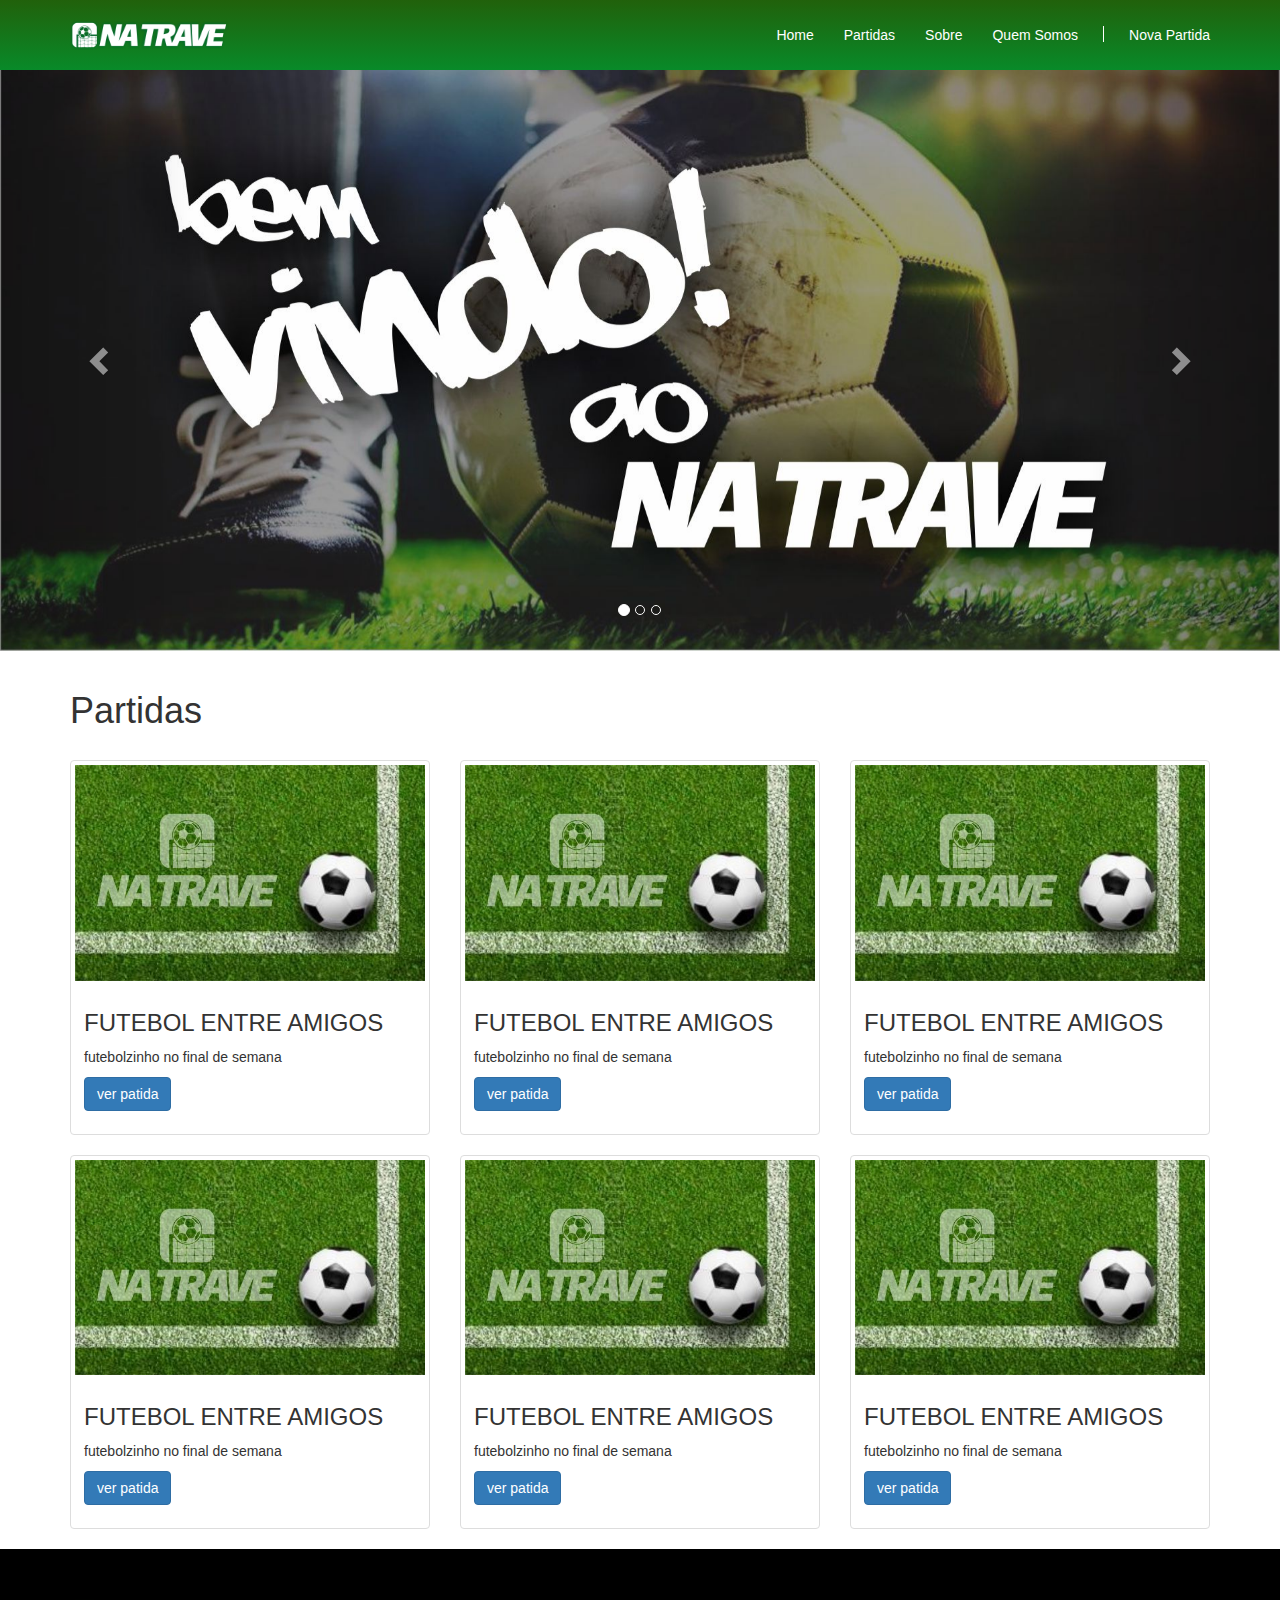
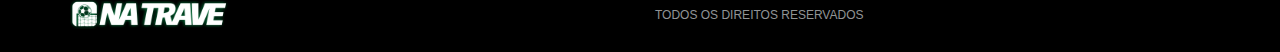
<file: Projetos/Julio/naTrave1/index.html>
<!DOCTYPE html>
<html lang="pt-br">
  <head>
    <meta charset="utf-8">
    <meta http-equiv="X-UA-Compatible" content="IE=edge">
    <meta name="viewport" content="width=device-width, initial-scale=1">

    <title>Na Trave - Home</title>
    <link rel="icon" href="img/icon.png">
   

    <!-- Bootstrap -->
    <link href="bootstrap/css/bootstrap.min.css" rel="stylesheet">
    <link href="estilo.css" rel="stylesheet">

    <!-- HTML5 shim and Respond.js for IE8 support of HTML5 elements and media queries -->
    <!-- WARNING: Respond.js doesn't work if you view the page via file:// -->
    <!--[if lt IE 9]>
      <script src="https://oss.maxcdn.com/html5shiv/3.7.2/html5shiv.min.js"></script>
      <script src="https://oss.maxcdn.com/respond/1.4.2/respond.min.js"></script>
    <![endif]-->
  </head>

  <body>


    <nav class="navbar navbar-fixed-top navbar-inverse navbar-transparente">
      <div class="container">

        <!-- header -->
        <div class="navbar-header" >

          <!--botao toggle-->
          <button type="button" class="navbar-toggle collapsed"
                  data-toggle="collapse" data-target="#barra-navegacao">
            <span class="icon-bar"></span>
            <span class="icon-bar"></span>
            <span class="icon-bar"></span>
          </button>



          <a href="index.html" class="navbar-brand">
            
            <span class="img-logo">Na Trave</span>
          </a>
          
        </div>

        <!-- Navbar -->

        <div class="collapse navbar-collapse" id="barra-navegacao">
          <ul class="nav navbar-nav navbar-right">
            <li><a href="index.html">Home</a></li>
            <li><a href="#partida">Partidas</a></li>
            <li><a href="construcao.html">Sobre</a></li>
            <li><a href="construcao.html">Quem Somos</a></li>
            <li class="divisor" role="separator"></li>
            <li><a href="NovaPartida.html">Nova Partida</a></li>
           
          </ul>
        </div>


      </div> <!-- /container -->


</nav> <!-- /nav -->

<!-- =================== carrossel ==================== -->

<div  id="myCarousel" class="carousel slide" data-ride="carousel">
  <!-- Indicators -->
  <ol class="carousel-indicators">
    <li data-target="#myCarousel" data-slide-to="0" class="active"></li>
    <li data-target="#myCarousel" data-slide-to="1"></li>
    <li data-target="#myCarousel" data-slide-to="2"></li>
  </ol>

  <!-- Wrapper for slides -->
  <div class="carousel-inner">
    <div class="item active">
      <img src="img/img1.jpg" >
    </div>

    <div class="item">
      <img src="img/img2.jpg" >
    </div>

    <div class="item">
      <img src="img/img3.jpg" >
    </div>
  </div>

  <!-- Left and right controls -->
  <a class="left carousel-control" href="#myCarousel" data-slide="prev">
    <span class="glyphicon glyphicon-chevron-left"></span>
    <span class="sr-only">Previous</span>
  </a>
  <a class="right carousel-control" href="#myCarousel" data-slide="next">
    <span class="glyphicon glyphicon-chevron-right"></span>
    <span class="sr-only">Next</span>
  </a>
</div>

<!-- =================== /carrossel ==================== -->

<!-- =================== album de partidas  ==================== -->
<div id="partida" class="container">

  <br>
  <h1>Partidas</h1>
  <br>
  
  <div class="row">
  <div class="col-sm-6 col-md-4">
    <div class="thumbnail">
      <img src="img/thumb.jpg" alt="...">
      <div class="caption">
        <h3>FUTEBOL ENTRE AMIGOS</h3>
        <p>futebolzinho no final de semana</p>
        <p><a href="#" class="btn btn-primary" role="button"> ver patida </a></p>
      </div>
    </div>
  </div>
   <div class="col-sm-6 col-md-4">
    <div class="thumbnail">
      <img src="img/thumb.jpg" alt="...">
      <div class="caption">
        <h3>FUTEBOL ENTRE AMIGOS</h3>
        <p>futebolzinho no final de semana</p>
        <p><a href="#" class="btn btn-primary" role="button"> ver patida </a></p>
      </div>
    </div>
  </div>
   <div class="col-sm-6 col-md-4">
    <div class="thumbnail">
      <img src="img/thumb.jpg" alt="...">
      <div class="caption">
        <h3>FUTEBOL ENTRE AMIGOS</h3>
        <p>futebolzinho no final de semana</p>
        <p><a href="#" class="btn btn-primary" role="button"> ver patida </a></p>
      </div>
    </div>
  </div>
   <div class="col-sm-6 col-md-4">
    <div class="thumbnail">
      <img src="img/thumb.jpg" alt="...">
      <div class="caption">
        <h3>FUTEBOL ENTRE AMIGOS</h3>
        <p>futebolzinho no final de semana</p>
        <p><a href="#" class="btn btn-primary" role="button"> ver patida </a></p>
      </div>
    </div>
  </div>
   <div class="col-sm-6 col-md-4">
    <div class="thumbnail">
      <img src="img/thumb.jpg" alt="...">
      <div class="caption">
        <h3>FUTEBOL ENTRE AMIGOS</h3>
        <p>futebolzinho no final de semana</p>
        <p><a href="#" class="btn btn-primary" role="button"> ver patida </a></p>
      </div>
    </div>
  </div>
   <div class="col-sm-6 col-md-4">
    <div class="thumbnail">
      <img src="img/thumb.jpg" alt="...">
      <div class="caption">
        <h3>FUTEBOL ENTRE AMIGOS</h3>
        <p>futebolzinho no final de semana</p>
        <p><a href="#" class="btn btn-primary" role="button"> ver patida </a></p>
      </div>
    </div>
  </div>
  


</div><!-- /row -->
</div> <!-- /container -->

<!-- =================== /album de partidas  ==================== -->



<!-- =================== footer  ==================== -->

<footer id="rodape">
      <div class="container">
        <div class="row">
          
          <div class="col-md-6">
            <span class="img-logo">Na trave</span>
          </div>         

          <div class="col-md-6">
            <h4>Todos os direitos reservados</h4>           
          </div>



        </div><!-- /row -->
      </div>
    </footer>



<!-- =================== /footer  ==================== -->


<!-- =================== scripts ==================== -->

    <!-- jQuery (necessary for Bootstrap's JavaScript plugins) -->
    <script src="https://ajax.googleapis.com/ajax/libs/jquery/1.11.3/jquery.min.js"></script>

    <!-- Include all compiled plugins (below), or include individual files as needed -->
    <script src="bootstrap/js/bootstrap.min.js"></script>
  </body>
</html>
</file>
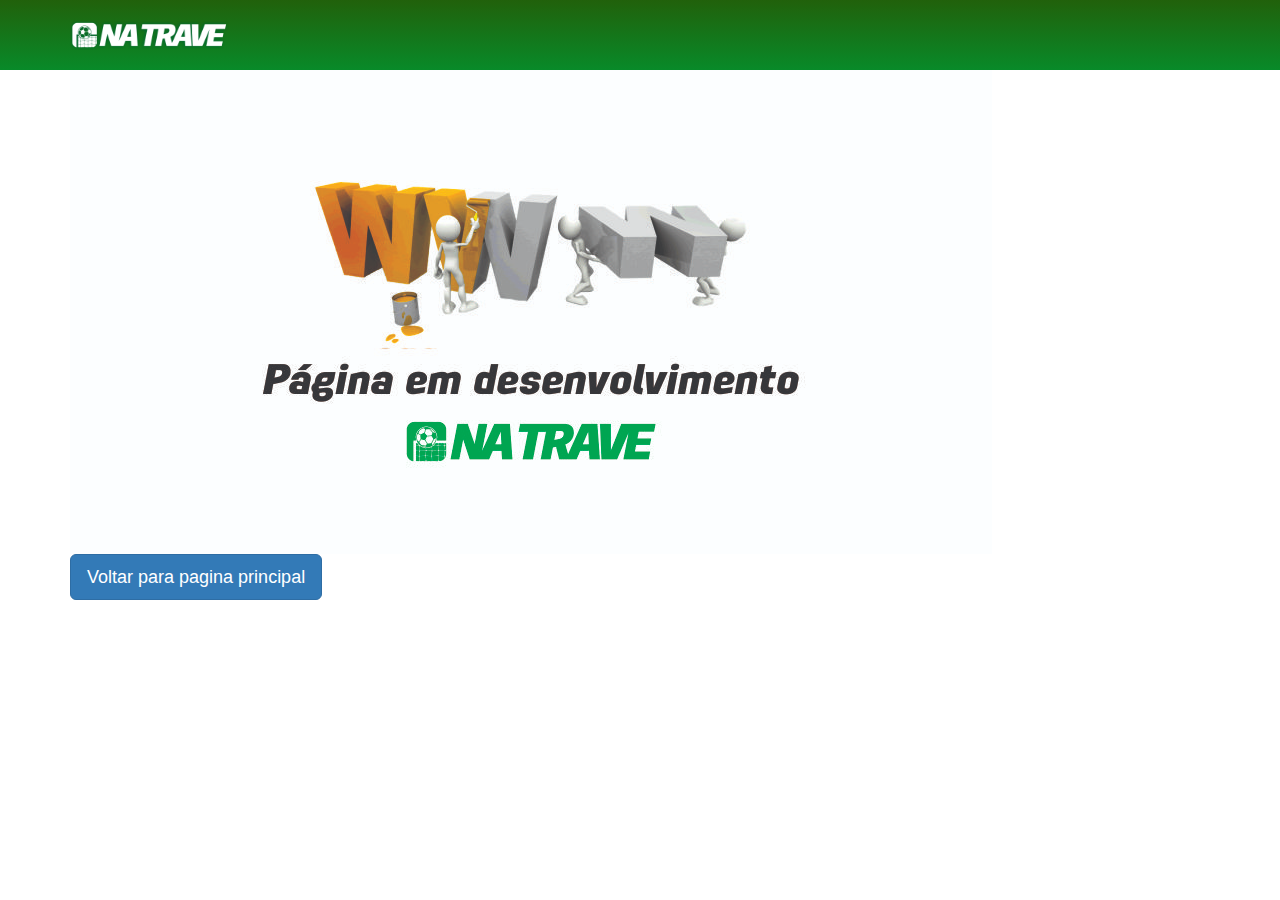
<file: Projetos/Julio/naTrave1/construcao.html>
<!DOCTYPE html>
<html lang="pt-br">
  <head>
    <meta charset="utf-8">
    <meta http-equiv="X-UA-Compatible" content="IE=edge">
    <meta name="viewport" content="width=device-width, initial-scale=1">

    <title>pagina em construçao</title>
    <link rel="icon" href="img/icon.png">
   

    <!-- Bootstrap -->
    <link href="bootstrap/css/bootstrap.min.css" rel="stylesheet">
    <link href="estilo.css" rel="stylesheet">

    <!-- HTML5 shim and Respond.js for IE8 support of HTML5 elements and media queries -->
    <!-- WARNING: Respond.js doesn't work if you view the page via file:// -->
    <!--[if lt IE 9]>
      <script src="https://oss.maxcdn.com/html5shiv/3.7.2/html5shiv.min.js"></script>
      <script src="https://oss.maxcdn.com/respond/1.4.2/respond.min.js"></script>
    <![endif]-->
  </head>

  <body>


    <nav class="navbar navbar-fixed-top navbar-inverse navbar-transparente">
      <div class="container">

        <!-- header -->
        <div class="navbar-header" >

          <!--botao toggle-->
          <button type="button" class="navbar-toggle collapsed"
                  data-toggle="collapse" data-target="#barra-navegacao">
            <span class="icon-bar"></span>
            <span class="icon-bar"></span>
            <span class="icon-bar"></span>
          </button>



          <a href="index.html" class="navbar-brand">
            
            <span class="img-logo">Na Trave</span>
          </a>
          
        </div>

        <!-- Navbar -->

        <div class="collapse navbar-collapse" id="barra-navegacao">
          <ul class="nav navbar-nav navbar-right">
           
           
          </ul>
        </div>


      </div> <!-- /container -->


</nav> <!-- /nav -->

<!-- =================== pagina em construção ==================== -->

<div class="container">
      <img src="img/construcao.jpg" class="img-responsive">

       <p><a class="btn btn-primary btn-lg" href="index.html" role="button">Voltar para pagina principal</a></p>
</div>
<!-- =================== scripts ==================== -->

    <!-- jQuery (necessary for Bootstrap's JavaScript plugins) -->
    <script src="https://ajax.googleapis.com/ajax/libs/jquery/1.11.3/jquery.min.js"></script>

    <!-- Include all compiled plugins (below), or include individual files as needed -->
    <script src="bootstrap/js/bootstrap.min.js"></script>
  </body>
</html>
</file>
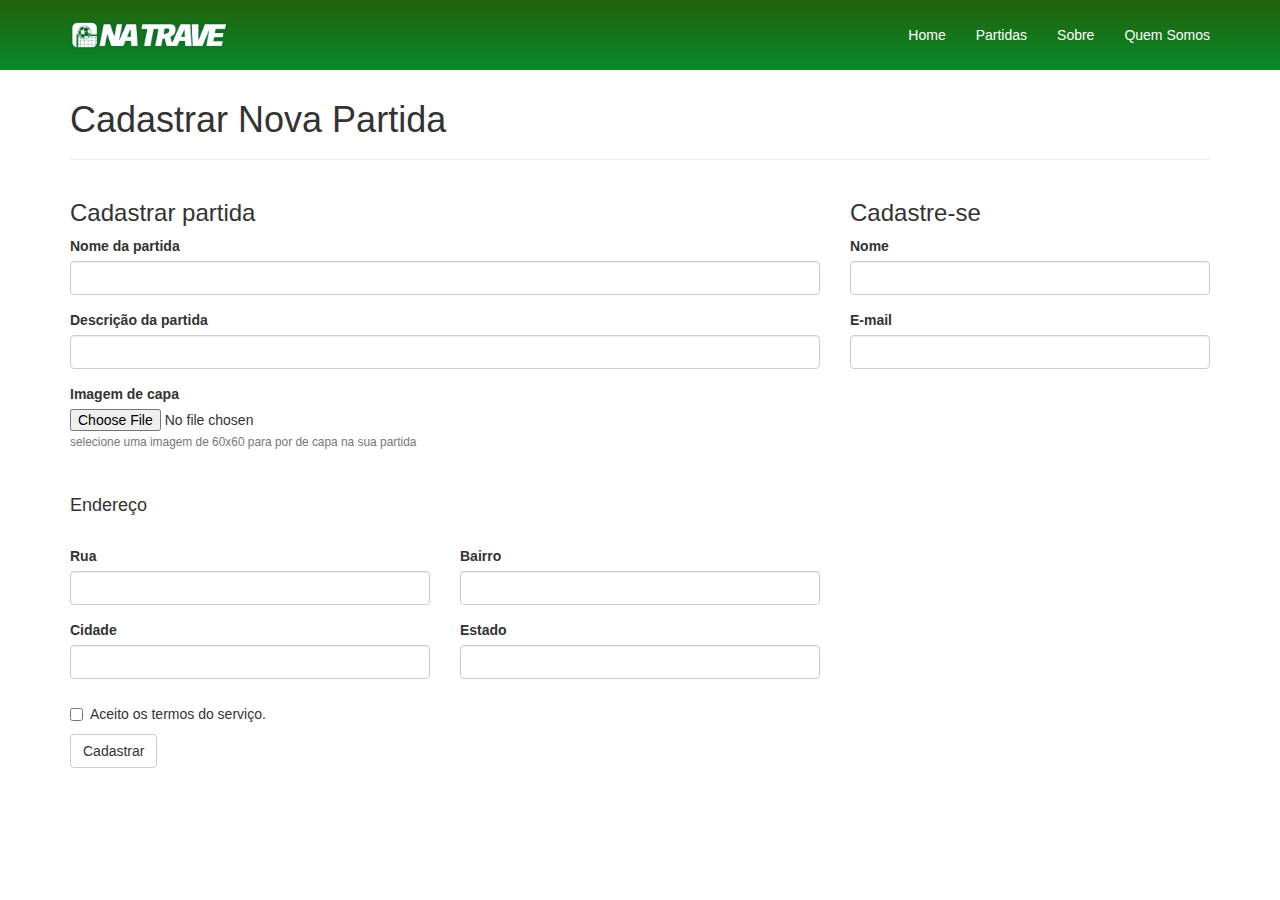
<file: Projetos/Julio/naTrave1/NovaPartida.html>
<!DOCTYPE html>
<html lang="pt-br">
  <head>
    <meta charset="utf-8">
    <meta http-equiv="X-UA-Compatible" content="IE=edge">
    <meta name="viewport" content="width=device-width, initial-scale=1">

    <title>Na Trave - Nova Partida</title>
    <link rel="icon" href="img/icon.png">
   

    <!-- Bootstrap -->
    <link href="bootstrap/css/bootstrap.min.css" rel="stylesheet">
    <link href="estilo.css" rel="stylesheet">

    <!-- HTML5 shim and Respond.js for IE8 support of HTML5 elements and media queries -->
    <!-- WARNING: Respond.js doesn't work if you view the page via file:// -->
    <!--[if lt IE 9]>
      <script src="https://oss.maxcdn.com/html5shiv/3.7.2/html5shiv.min.js"></script>
      <script src="https://oss.maxcdn.com/respond/1.4.2/respond.min.js"></script>
    <![endif]-->
  </head>

  <body>


    <nav class="navbar navbar-fixed-top navbar-inverse navbar-transparente">
      <div class="container">

        <!-- header -->
        <div class="navbar-header" >

          <!--botao toggle-->
          <button type="button" class="navbar-toggle collapsed"
                  data-toggle="collapse" data-target="#barra-navegacao">
            <span class="icon-bar"></span>
            <span class="icon-bar"></span>
            <span class="icon-bar"></span>
          </button>



          <a href="index.html" class="navbar-brand">
            
            <span class="img-logo">Na Trave</span>
          </a>
          
        </div>

        <!-- Navbar -->

        <div class="collapse navbar-collapse" id="barra-navegacao">
          <ul class="nav navbar-nav navbar-right">
            <li><a href="index.html">Home</a></li>
            <li><a href="#partida">Partidas</a></li>
            <li><a href="construcao.html">Sobre</a></li>
            <li><a href="construcao.html">Quem Somos</a></li>
          
           
          </ul>
        </div>


      </div> <!-- /container -->


</nav> <!-- /nav -->

<!-- =================== Nova Partida ==================== -->

  <div class="container">
      
      <div class="page-header">
        <h1>Cadastrar Nova Partida</h1>
      </div>

      <div class="row">
        <div class="col-sm-8">
          <h3>Cadastrar partida</h3>
      <form>

        <div class="form-group">
          <label>Nome da partida</label>
          <input type="text" class="form-control" id="nome-partida">
        </div>
        <div class="form-group">
          <label>Descrição da partida</label>
          <input type="text" class="form-control" id="descricao">
        </div>

        <div class="form-group">
          <label for="exampleInputFile">Imagem de capa</label>
          <input type="file" class="form-control-file" id="exampleInputFile" aria-describedby="fileHelp">
          <small id="fileHelp" class="form-text text-muted">selecione uma imagem de 60x60 para por de capa na sua partida</small>
        </div>

      <br>
      <h4>Endereço</h4>
      <br>

        <div class="row">
            <div class="col-sm-6"> <!-- coluna direita -->

              <div class="form-group">
                <label>Rua</label>
                <input type="text" class="form-control" id="nome-partida">
              </div>

              <div class="form-group">
                <label>Cidade</label>
                <input type="text" class="form-control" id="nome-partida">
              </div>

            
            </div><!-- /coluna direita -->

            <div class="col-sm-6"> <!-- coluna esquerda -->

            <div class="form-group">
                <label>Bairro</label>
                <input type="text" class="form-control" id="nome-partida">
              </div>

              <div class="form-group">
                <label>Estado</label>
                <input type="text" class="form-control" id="nome-partida">
              </div>
             
            </div><!-- /coluna esquerda -->
        </div>
      </form>

          


            
  

            <div class="checkbox">
              <label>
                <input type="checkbox"> Aceito os termos do serviço.
              </label>
            </div>

          
          

          </form>

             <button type="submit" class="btn btn-default">Cadastrar</button>

        </div>

        <div class="col-sm-4">

          <h3>Cadastre-se</h3>

          <div class="form-group">
          <label>Nome</label>
          <input type="text" class="form-control" id="nome">
        </div>
        <div class="form-group">
              <label for="email">E-mail</label>
              <input type="email" class="form-control" id="email">
            </div>

        
          
        </div>

      

      </div>

    </div> 


<!-- =================== scripts ==================== -->

    <!-- jQuery (necessary for Bootstrap's JavaScript plugins) -->
    <script src="https://ajax.googleapis.com/ajax/libs/jquery/1.11.3/jquery.min.js"></script>

    <!-- Include all compiled plugins (below), or include individual files as needed -->
    <script src="bootstrap/js/bootstrap.min.js"></script>
  </body>
</html>
</file>
<file: Projetos/Julio/naTrave1/estilo.css>
/*
*
* @author Guilherme Ola Prestes
* @version 0.1
*/

/* ========== Layout ==========*/

body{
  padding-top: 60px;
}

/* -- Barra de navegação -- */

.img-logo{
	height: 30px;
	width: 200px;
	display: block;
	background: url('img/logo.png') no-repeat;
	background-size: contain;
	color: transparent;
}

nav.navbar-transparente{
	padding: 10px 0;
	background: linear-gradient(#21610B,#088A29) ;
	border: none;
}

.navbar-brand{
	padding: 10px 15px;
}

.divisor{
	width:1px;
	height:16px;
	background: white;
	margin: 16px 10px;
}

.navbar-inverse .navbar-nav>li>a{
	color: white;
}	
.navbar-inverse .navbar-nav>li>a:hover{
	color: #FF8C00;
}	

/* ========== Rodapé ==========*/
footer {
	background: #000;
	padding: 50px 0px 20px 0px;
	position: relative;
}

/* ========== Tipografia ==========*/
#rodape h4{
	color: #919496;
	font-size: 12px;
	text-transform: uppercase;
}
</file>
